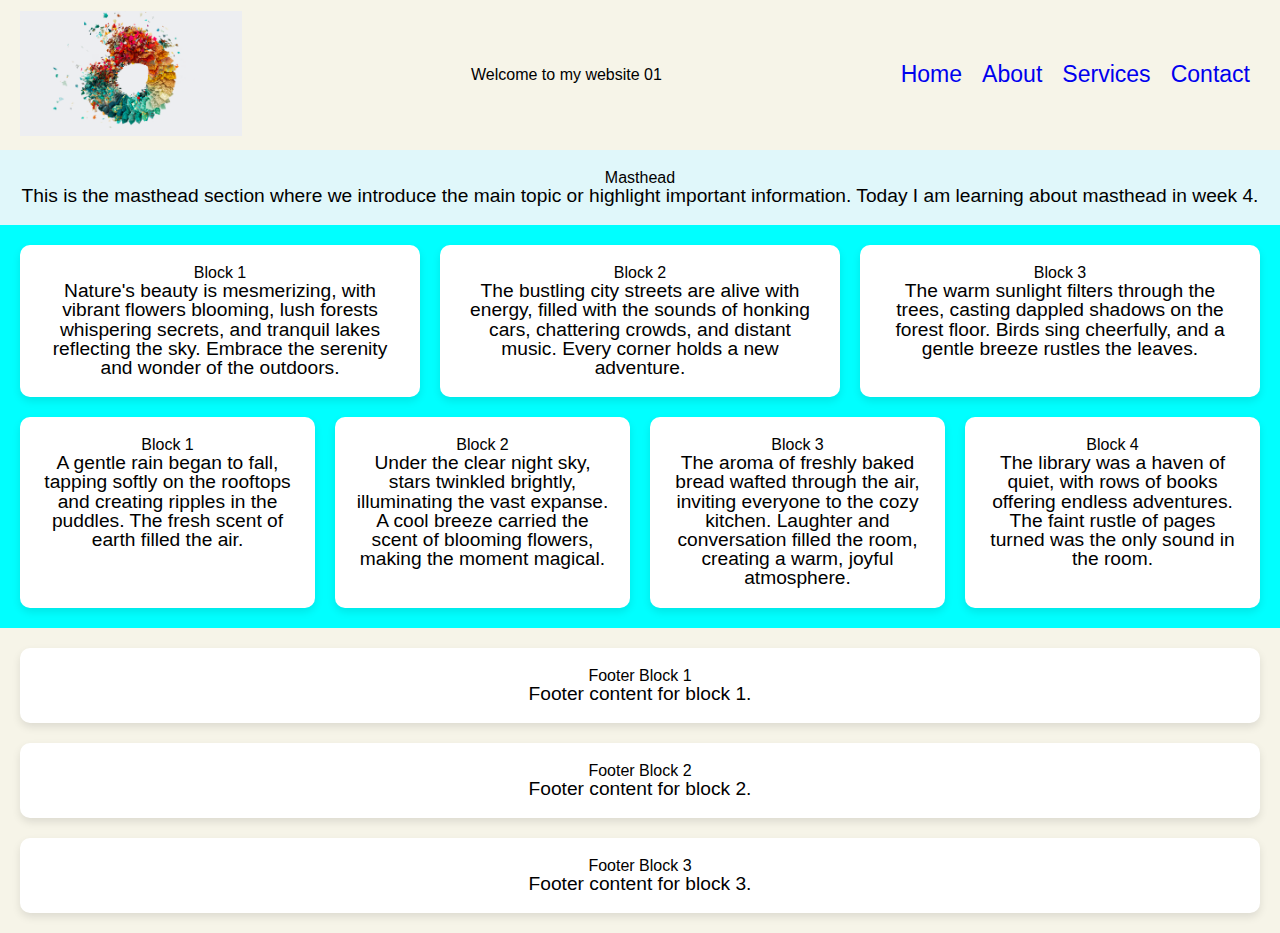
<file: lab4/index.html>
<!-- Basanta Pakhrin and Diwash Niroula -->
<!DOCTYPE html>
<html lang="en">
<head>
    <meta charset="UTF-8">
    <meta name="viewport" content="width=device-width, initial-scale=1.0">
    <title>Lab-3</title>
    <link rel="preconnect" href="https://fonts.googleapis.com">
    <link rel="preconnect" href="https://fonts.gstatic.com" crossorigin>
    <link href="https://fonts.googleapis.com/css2?family=Jacquard+12&display=swap" rel="stylesheet">
    <link rel="stylesheet" href="./css/reset.css">
    <link rel="stylesheet" href="./css/style.css">
</head>
<body>
<header>
    <div>
        <a href="index.html"><img src="./img/logo.png" alt="header logo"></a>
    </div>
    <h1>Welcome to my website 01</h1>
    <nav>
        <ul>
            <li><a href="#">Home</a></li>
            <li><a href="#">About</a></li>
            <li><a href="#">Services</a></li>
            <li><a href="#">Contact</a></li>
        </ul>
    </nav>
</header>

<section id="masthead">
    <h2>Masthead</h2>
    <p>This is the masthead section where we introduce the main topic or highlight important information. Today I am learning about masthead in week 4.</p>
</section>

<main>
    <section id="section1">
        <div class="block">
            <h3>Block 1</h3>
            <p>Nature's beauty is mesmerizing, with vibrant flowers blooming, lush forests whispering secrets, and tranquil lakes reflecting the sky. Embrace the serenity and wonder of the outdoors.</p>
        </div>
        <div class="block">
            <h3>Block 2</h3>
            <p>The bustling city streets are alive with energy, filled with the sounds of honking cars, chattering crowds, and distant music. Every corner holds a new adventure.</p>
        </div>
        <div class="block">
            <h3>Block 3</h3>
            <p>The warm sunlight filters through the trees, casting dappled shadows on the forest floor. Birds sing cheerfully, and a gentle breeze rustles the leaves.</p>
        </div>
    </section>

    <section id="section2">
        <div class="block">
            <h3>Block 1</h3>
            <p>A gentle rain began to fall, tapping softly on the rooftops and creating ripples in the puddles. The fresh scent of earth filled the air.</p>
        </div>
        <div class="block">
            <h3>Block 2</h3>
            <p>Under the clear night sky, stars twinkled brightly, illuminating the vast expanse. A cool breeze carried the scent of blooming flowers, making the moment magical.</p>
        </div>
        <div class="block">
            <h3>Block 3</h3>
            <p>The aroma of freshly baked bread wafted through the air, inviting everyone to the cozy kitchen. Laughter and conversation filled the room, creating a warm, joyful atmosphere.</p>
        </div>
        <div class="block">
            <h3>Block 4</h3>
            <p>The library was a haven of quiet, with rows of books offering endless adventures. The faint rustle of pages turned was the only sound in the room.</p>
        </div>
    </section>
</main>

<footer>
    <div class="block">
        <h3>Footer Block 1</h3>
        <p>Footer content for block 1.</p>
    </div>
    <div class="block">
        <h3>Footer Block 2</h3>
        <p>Footer content for block 2.</p>
    </div>
    <div class="block">
        <h3>Footer Block 3</h3>
        <p>Footer content for block 3.</p>
    </div>
</footer>
</body>
</html>
</file>
<file: lab4/css/style.css>
body {
    background-color: aqua;
    display: grid;
    grid-template-columns: 1fr;
    grid-template-rows: auto;
    grid-template-areas:
        "header"
        "masthead"
        "main"
        "footer";
}

h1, h2, h3, h4, h5, h6 {
    font-family: "montserrat", sans-serif;
}

p, a, li {
    font-size: 1.2em;
    font-family: "Roboto", sans-serif;
    text-decoration: none;
}

/* Header */
header {
    grid-area: header;
    display: flex;
    align-items: center;
    justify-content: space-between;
    height: 150px;
    background-color: #f6f4e8;
    padding: 0 20px;
}

header div {
    display: flex;
    align-items: center;
}

header div img {
    height: 125px;
    width: auto;
}

header nav ul {
    list-style: none;
    display: flex;
    padding-left: 0px;
    margin: 0px;
}

header nav ul li {
    padding: 0 10px;
}

/* Masthead */
#masthead {
    grid-area: masthead;
    padding: 20px;
    background-color: #e0f7fa;
    text-align: center;
}

/* Main */
main {
    grid-area: main;
    display: flex;
    flex-direction: column;
    gap: 20px;
    padding: 20px;
}

#section1, #section2 {
    display: grid;
    gap: 20px;
}

#section1 {
    grid-template-columns: repeat(3, 1fr);
}

#section2 {
    grid-template-columns: repeat(4, 1fr);
}

.block {
    background-color: #ffffff;
    padding: 20px;
    border-radius: 10px;
    box-shadow: 0 4px 8px rgba(0, 0, 0, 0.1);
    text-align: center;
}

/* Footer */
footer {
    grid-area: footer;
    display: grid;A
    grid-template-columns: repeat(3, 1fr);
    gap: 20px;
    padding: 20px;
    background-color: #f6f4e8;
}

footer .block {
    background-color: #ffffff;
    padding: 20px;
    border-radius: 10px;
    box-shadow: 0 4px 8px rgba(0, 0, 0, 0.1);
    text-align: center;
}
</file>
